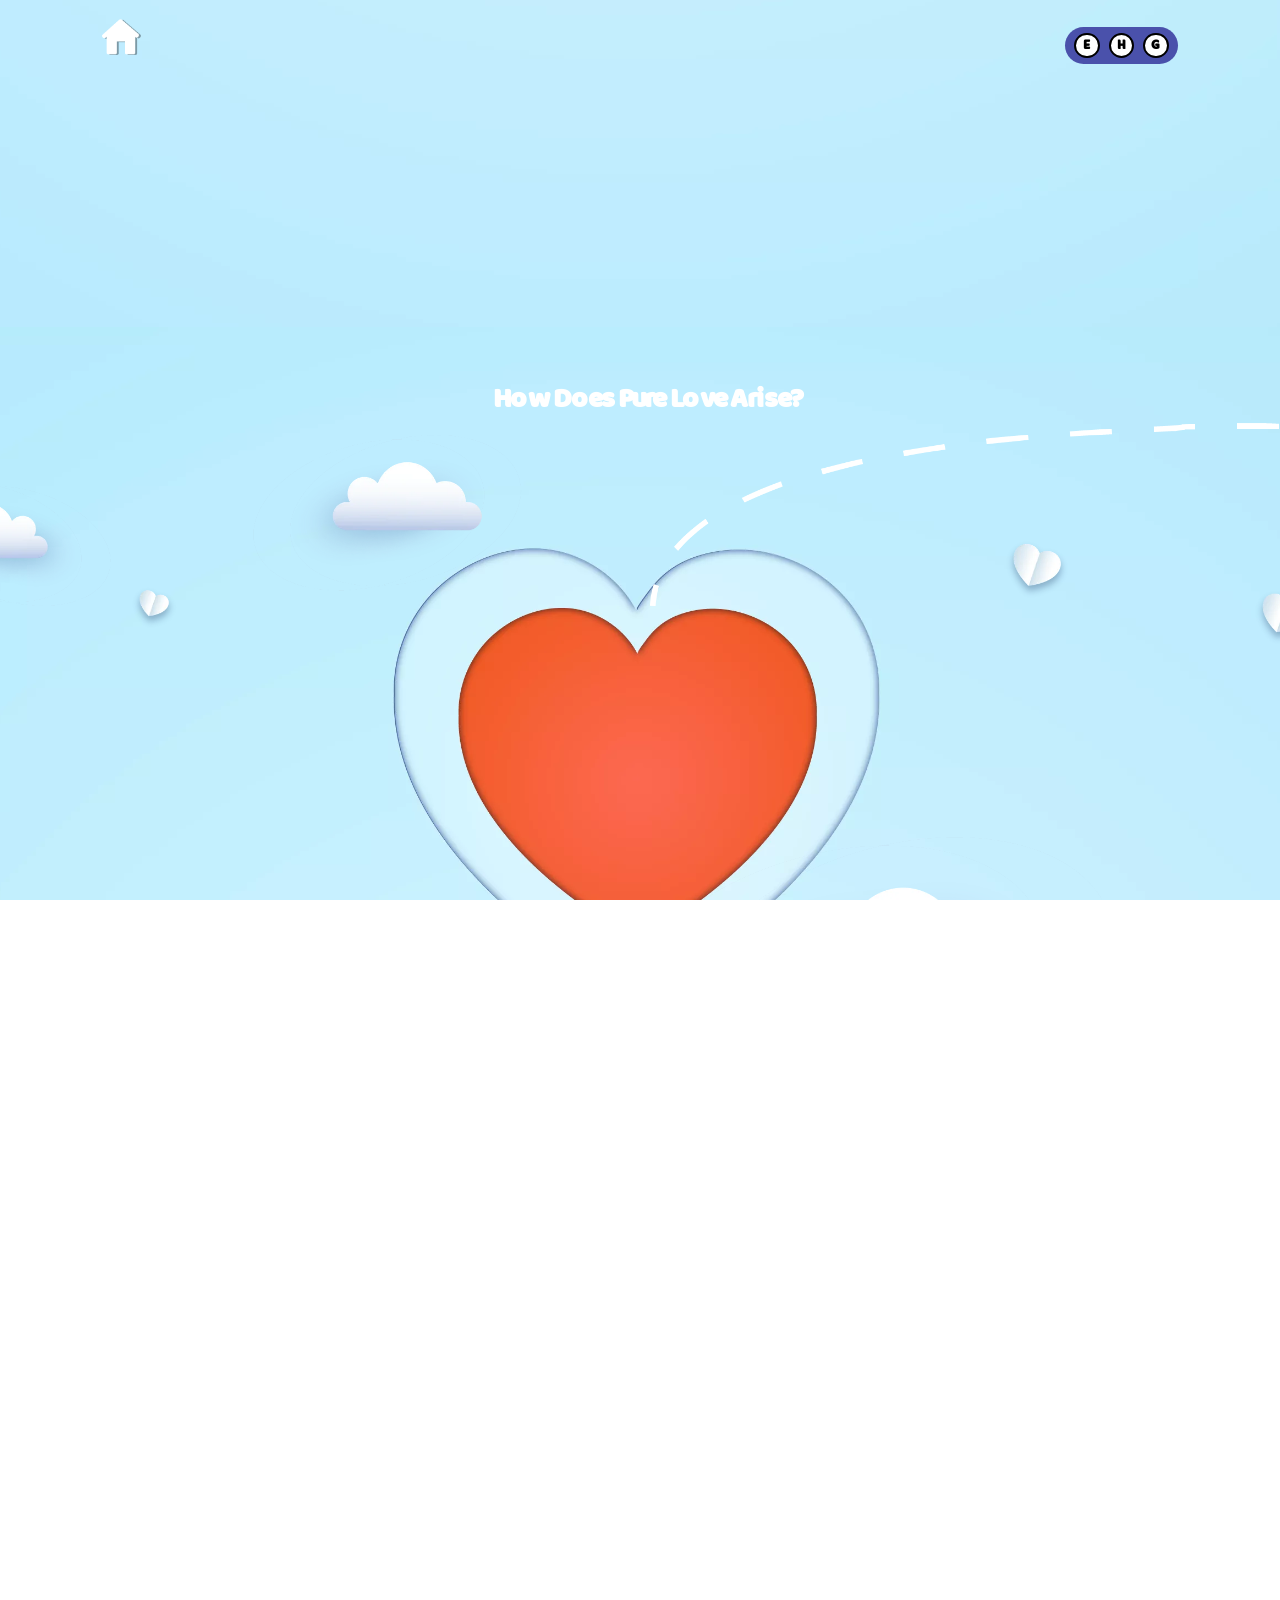
<file: arise.html>
<!doctype html>
<html lang="en">
  <head>
    <meta charset="UTF-8" />
    <meta name="viewport" content="width=device-width, initial-scale=1.0" />
    <title>arise</title>
    <link rel="stylesheet" href="arise.css" />
    <style>
      .home-btn {
        position: fixed;
        top: 1.5vw;
        left: 8vw;
        width: 3vw;
        opacity: 1;
        visibility: visible;
        z-index: 1000;
      }
      .home-btn img {
        width: 100%;
        object-fit: contain;
        display: block;
      }
    </style>
  </head>

  <body>
    <a class="home-btn" href="topics.html">
      <img src="./assets/img/home clickAsset 5.png" alt="" />
    </a>
    <nav>
      <div class="translate-button-container">
        <div class="translate-button" id="englishButton">E</div>
        <div class="translate-button" id="hindiButton">H</div>
        <div class="translate-button" id="gujaratiButton">G</div>
      </div>
    </nav>
    <main>
      <img class="img1" src="assets/img/bg_cloud.webp" alt="" />
      <img class="img2" src="assets/img/t4path.webp" alt="" />
      <img class="img3" src="assets/img/arise_artboard.png" alt="" />
      <h1>How does <br />pure love <br />arise ?</h1>
      <p class="t1"></p>

      <p class="t2"></p>

      <div class="pranam-btn">
        <img
          onclick="location.href = 'home.html'"
          class="next next-btn"
          src="./assets/img/Next_Click.png"
          alt="Next Button"
        />
      </div>

      <p class="t3"></p>
      <p class="t4"></p>

      <p class="t5"></p>
      <p class="t6"></p>
    </main>
    <span class="num1">1</span>
    <span class="num2">2</span>
    <span class="num3">3</span>
    <span class="num4">4</span>
    <span class="num5">5</span>
    <span class="num6">6</span>

    <script src="arise.js"></script>
    <!-- <script src="djp.js"></script> -->
  </body>
</html>
</file>
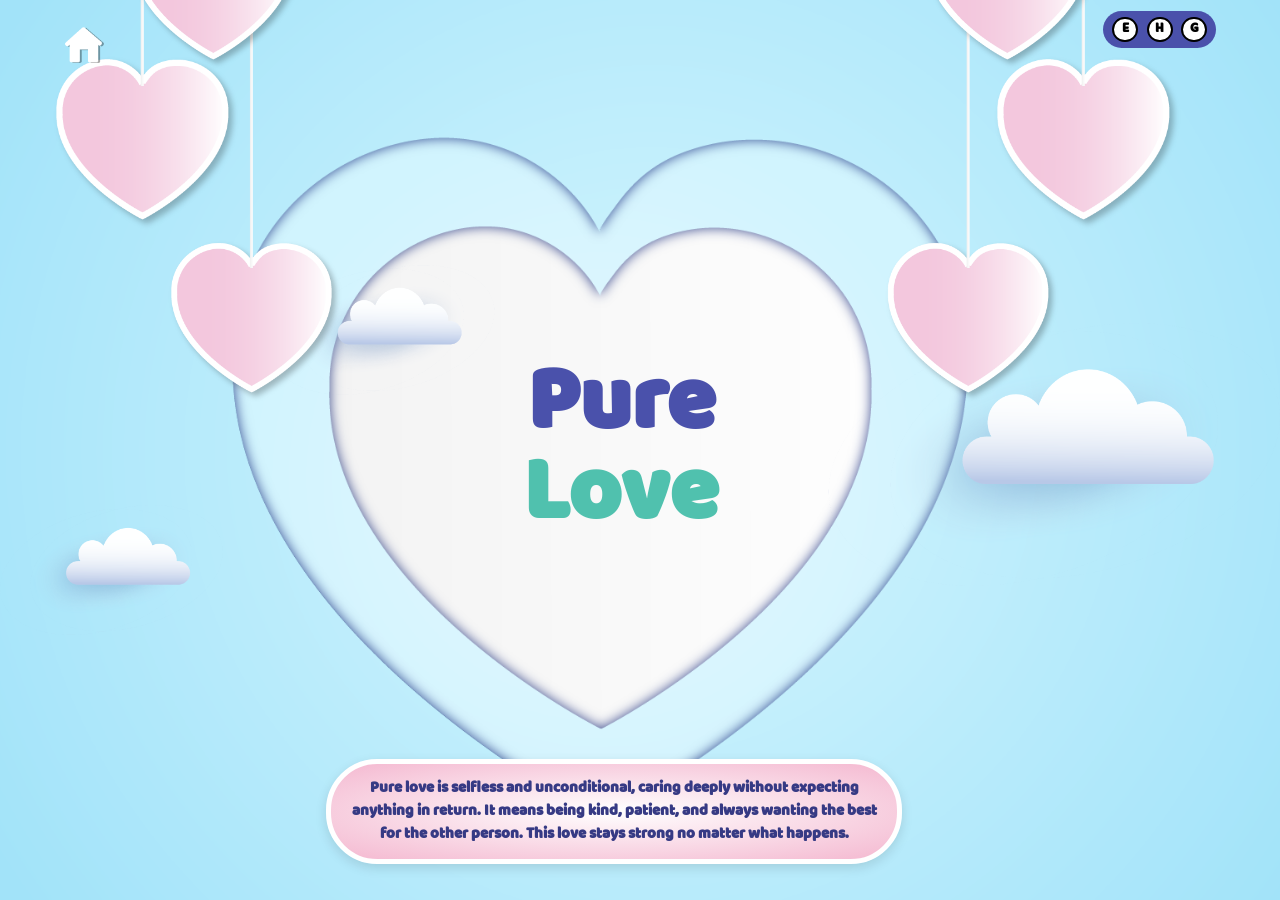
<file: topics.html>
<!doctype html>
<html lang="en">
  <head>
    <meta charset="UTF-8" />
    <meta name="viewport" content="width=device-width, initial-scale=1.0" />
    <title>topics</title>
    <link rel="stylesheet" href="topics.css" />
    <style>
      body {
        position: relative;
      }
    </style>
  </head>

  <body>
    <div class="container">
      <nav>
        <div class="translate-button-container">
          <div class="translate-button" id="englishButton">E</div>
          <div class="translate-button" id="hindiButton">H</div>
          <div class="translate-button" id="gujaratiButton">G</div>
        </div>
        <a href="index.html">
          <div class="heartsbg">
            <img src="assets/img/home clickAsset 5.png" alt="" />
          </div>
        </a>
      </nav>

      <div class="cloudsbg">
        <img src="assets/img/cloudAsset 70.png" alt="" />
      </div>
      <h1>Pure <br /><span id="love">Love</span></h1>
      <!-- 1 -->
      <div class="sheartl">
        <img
          src="assets/img/option hart 1 bigAsset 75.png"
          alt=""
          style="width: 100%; height: auto"
        />
        <p onclick="location.href = 'love-decreases.html'" class="t5"></p>
      </div>
      <!-- 4 -->
      <div class="sheartr">
        <img
          class=""
          src="assets/img/option hart 1 bigAsset 75.png"
          alt=""
          style="width: 100%; height: auto"
        />
        <p onclick="location.href = 'pure.html'" class="t3"></p>
      </div>
      <!-- 3 -->
      <div class="bheartl">
        <img
          class=""
          src="assets/img/option hart 1 bigAsset 75.png"
          alt=""
          style="width: 100%; height: auto"
        />
        <p onclick="location.href = 'uncon.html'" class="t1"></p>
      </div>
      <!-- 5 -->
      <div class="bheartr">
        <img
          class=""
          src="assets/img/option hart 1 bigAsset 75.png"
          alt=""
          style="width: 100%; height: auto"
        />
        <p onclick="location.href = 'arise.html'" class="t4"></p>
      </div>

      <!-- 2 -->
      <div class="middle">
        <img
          class=""
          src="assets/img/option hart 1 bigAsset 75.png"
          alt=""
          style="width: 100%; height: auto"
        />
        <p onclick="location.href = 'impure.html'" class="t2"></p>
      </div>

      <div class="example">
        <img
          class=""
          src="assets/img/option hart 1 bigAsset 75.png"
          alt=""
          style="width: 100%; height: auto"
        />
        <p onclick="location.href = 'example.html'" class="t6"></p>
      </div>

      <div class="define-container">
        <p class="define"></p>
      </div>
    </div>
  </body>
  <script src="js/gsap.min.js"></script>
  <script src="topics.js"></script>
  <!-- <script src="djp.js"></script> -->
</html>
</file>
<file: arise.css>
* {
    padding: 0;
    margin: 0;
    box-sizing: border-box;
    /* font-family: "Inter", sans-serif; */
}

@font-face {
  font-family: "customFont";
  src: url("./fonts/baloo.regular.ttf");
  
}
@font-face {
  font-family: "hindi";
  src: url("./fonts/ITFDevanagari.ttc");
  /* src: url("./fonts/ITFDevanagari.ttc"); */
}

@font-face {
  font-family: "gujratiFont";
  src: url("./fonts/NotoSansGujarati-Bold.ttf");
 
}

html,
body {
    width: 100%;
    height: 100%;
    overflow: hidden;
}

body {
    background-image: url(assets/img/bg\ option\ pg\ without\ hart\ Artboard\ 1\ copy\ 2.webp);
    background-position: center;
    background-size: cover;
}

.pranam-btn {
    position: absolute;
    top: 43vh;       
    left: 78vw;      
    transform: translate(-50%, -50%);
    z-index: 50;
}

.pranam-btn img {
    width: 2.2vw;
    cursor: pointer;
}


nav {
    width: 94vw;
    position: fixed;
    top: 0;
    display: flex;
    justify-content: flex-end;
    align-items: center;
    padding: 3vh 2vw;
    z-index: 10;
}

.translate-button-container {
    width: fit-content;
    display: flex;
    justify-content: center;
    align-items: center;
    gap: 0.7vw;
    background-color: #4a51ab;
    border-radius: 3vw;
    padding: 0.6vw 0.7vw;
    height: 2.9vw;
}

.translate-button {
    background-color: white;
    border: 0.2vw solid black;
    border-radius: 2vw;
    width: 2vw;
    height: 2vw;
    display: grid;
    place-items: center;
    cursor: pointer;
    font-size: 1vw;
    font-weight: bold;
    color: black;

}

.translate-button:hover {
    transform: scale(1.15);
}

main {
    width: 100vw;
    height: 100vh;
    background-image: url(assets/img/bg\ option\ pgArtboard\ 1\ copy\ 2.webp);
    background-position: center;
    background-size: contain;
    position: relative;
    scale: 4.3;
    transform-origin: 50.2% 17%;
    transition: transform 0.7s ease;
}

main img {
    position: absolute;
    top: 50%;
    left: 50%;
    transform: translate(-50%, -50%);
}

main .img1,
main .img2,
main .img3 {
    width: 100%;
    height: 100%;
    object-fit: contain;
}

main .img3,
main .img2 {
    width: 100%;
    margin: 0 auto;
}

h1 {
    position: absolute;
    top: 23vh;
    left: 47.3vw;
    color: white;
    font-weight: 800;
    text-align: center;
  font-size: 0.5vw;
    line-height: 0.6vw;
    cursor: pointer;
    width: 6vw;
}

p {
    position: absolute;
    color: #9a3d4c;
      font-size: 0.8vw;
    line-height: 1vw;
    font-weight: 800;
    width: 12vw;
    text-align: center;
}

.t1 {
    top: 30vh;
    left: 22.5vw;
}

.t2 {
     top: 67vh;
    left: 4.5vw;
}

.t3 {
    top: 58vh;
    left: 40vw;
}

.t4 {
    top: 65vh;
    left: 85vw;
}

.t5 {
     top: 30vh;
    left: 73vw;
}

.t6{
    top: 16vh;
    left: 72vw;
}
span {
    position: fixed;
    z-index: 100;
    top: 0;
    width: 6vw;
    height: 13vh;
    display: flex;
    align-items: center;
    justify-content: center;
    background-image: url(assets/img/click\ Asset\ 77.png);
    background-size: contain;
    background-position: bottom;
    color: white;
    font-weight: 800;
    font-size: 3.5vh;
    transition: all ease 0.3s;
    cursor: pointer;
    scale: 0;
}

span:hover {
    scale: 1.3;
}

.num1 {
    top: 0vh;
    left: 2vw;
}

.num2 {
    top: 0vh;
    left: 46.5vw;
}

.num3 {
    top: 0vh;
    right: 2vw;
}

.num4 {
    top: 87vh;
    left: 2vw;
}

.num6 {
    top: 87vh;
    right: 2vw;
}

.num5 {
    top: 87vh;
    right: 46.5vw;
}
</file>
<file: topics.css>
* {
    padding: 0;
    margin: 0;
    box-sizing: border-box;
    /* font-family: "Inter", sans-serif; */
}

@font-face {
    font-family: "customFont";
    src: url("./fonts/baloo.regular.ttf");

}

@font-face {
    font-family: "hindi";
    src: url("./fonts/ITFDevanagari.ttc");
    /* src: url("./fonts/ITFDevanagari.ttc"); */
}

@font-face {
    font-family: "gujratiFont";
    src: url("./fonts/NotoSansGujarati-Bold.ttf");

}

html,
body {
    width: 100%;
    height: 100%;
}

.container {
    width: 100vw;
    height: 100%;
    background: url("assets/img/bg Artboard 1 copy.png") center center / cover no-repeat;
    display: flex;
    justify-content: center;
    align-items: center;
    position: relative;
}

nav {
    width: 94%;
    position: fixed;
    top: 0;
    display: flex;
    justify-content: flex-end;
    align-items: center;
    padding: 1.2vh 2vw;
    z-index: 10;
}

.translate-button-container {
    width: fit-content;
    display: flex;
    justify-content: center;
    align-items: center;
    gap: 0.7vw;
    background-color: #4a51ab;
    border-radius: 3vw;
    padding: 0.6vw 0.7vw;
    height: 2.9vw;
}

.translate-button {
    background-color: white;
    border: 0.2vw solid black;
    border-radius: 2vw;
    width: 2vw;
    height: 2vw;
    display: grid;
    place-items: center;
    cursor: pointer;
    font-size: 1vw;
    font-weight: bold;
    color: black;
}

.translate-button:hover {
    transform: scale(1.15);
}

.heartsbg {
    width: 3vw;
    height: 10vh;
    left: 3vh;
    top: 0vh;
    object-fit: contain;
    position: absolute;
    cursor: pointer;
}

.heartsbg img {
    width: 100%;
    height: 100%;
    object-fit: contain;
    cursor: pointer;
    z-index: 999;
}

.cloudsbg {
    width: 100%;
    height: 100%;
    position: absolute;
    top: 0;
    overflow: hidden;
}

.cloudsbg img {
    width: 100%;
    height: 100%;
    object-fit: contain;
}

h1 {
    font-size: 7vw;
    line-height: 7vw;
    transform: translateX(-10%);
    color: #4a51ab;
    text-align: center;
}

h1 span {
    color: #50c1ae;
}

.sheartl {
    position: absolute;
    top: -35vw;
    left: 4%;
    width: 15%;
    z-index: 9;
}


.bheartl {
    position: absolute;
    left: 10%;
    /* width: 20%; */
    width: 14%;
    z-index: 1000;
    /* bottom: 3%; */
    top: -44vw;
}

.middle {
    position: absolute;
    left: 20%;
    width: 14%;
    z-index: 8;
    top: -18vw;
    transform: translateX(-50%);
}

.sheartr {
    position: absolute;
    top: -44vw;
    right: 14%;
    width: 14%;
    z-index: 1000;
}

.bheartr {
    position: absolute;
    right: 17%;
    /* width: 20%; */
    width: 14%;
    z-index: 10;
    /* bottom: 3%; */
    top: -18vw;
}


.example {
    position: absolute;
    right: 0%;
    width: 15%;
    z-index: 8;
    top: -35vw;
    transform: translateX(-50%);
}

.t1,
.t2,
.t3,
.t4,
.t5 {
    position: absolute;
    font-weight: 400 !important;
    width: 100%;
    display: flex;
    justify-content: center;
    align-items: center;
}

.t5 {
    top: 83%;
    z-index: 9;
    font-size: 1.5vw;
    line-height: 2vw;
    text-align: center;
    padding: 0 2vw;
    margin: 0 auto;
}

.t6 {
    top: 83%;
    z-index: 9;
    font-size: 1.5vw;
    line-height: 2vw;
    text-align: center;
    padding: 0 2vw;
    margin: 0 auto;
    font-weight: 400 !important;
}

p {
    text-align: center;
    position: absolute;
    color: #363a84;
    opacity: 0;
    cursor: pointer;
}

.t1 {
    top: 86.5%;
    transform: translateY(-50%);
    left: 0%;
    z-index: 9;
    font-size: 1.3vw;
    line-height: 2vw;
    text-align: center;
    padding: 0 2vw;

    margin: 0 auto;
}

.t2 {
    top: 83%;
    z-index: 9;
    font-size: 1.3vw;
    line-height: 2vw;
    text-align: center;
    padding: 0 2vw;

    margin: 0 auto;
}

.t3 {
    top: 83%;
    z-index: 9;
    font-size: 1.3vw;
    line-height: 2vw;
    text-align: center;
    padding: 0 2vw;

    margin: 0 auto;

}

.t4 {
    top: 83%;
    /* right: 7.5%; */
    z-index: 9;
    font-size: 1.3vw;
    line-height: 2vw;
    text-align: center;
    padding: 0 2vw;
    margin: 0 auto;
}

.define-container {
    position: absolute;
    bottom: 4%;
    left: 48%;
    transform: translateX(-50%);
    background: radial-gradient(ellipse at center, #ffffff 0%, #f4b8d0 100%);
    border: 0.4vw solid white;
    border-radius: 4vw;
    padding: 1vw 1vw;
    width: 45%;
    z-index: 10;
    box-shadow: 0 4px 12px rgba(0, 0, 0, 0.12);
}

.define {
    position: static;
    opacity: 1;
    cursor: default;
    color: #363a84;
    font-size: 1.2vw;
    line-height: 1.8vw;
    font-weight: bold;
    text-align: center;
}

/* Hindi line-height */
body.lang-hindi h1 {
    line-height: 8.2vw;
}


body.lang-hindi .t1,
body.lang-hindi .t3,
body.lang-hindi .t2,
body.lang-hindi .t4,
body.lang-hindi .t5,
body.lang-hindi .t6 {
    line-height: 2.5vw;
}

body.lang-hindi .define {
    line-height: 2.3vw;
}


/* Gujarati line-height */
body.lang-gujarati h1 {
    line-height: 8.2vw;
}

body.lang-gujarati .t1,
body.lang-gujarati .t3,
body.lang-gujarati .t2,
body.lang-gujarati .t4,
body.lang-gujarati .t5,
body.lang-gujarati .t6 {
    line-height: 2.5vw;
}

body.lang-gujarati .define {
    line-height: 2.3vw;
}

/* Hindi & Gujarati - make only t1 to t6 bold */
body.lang-hindi .t1,
body.lang-hindi .t2,
body.lang-hindi .t3,
body.lang-hindi .t4,
body.lang-hindi .t5,
body.lang-hindi .t6,
body.lang-gujarati .t1,
body.lang-gujarati .t2,
body.lang-gujarati .t3,
body.lang-gujarati .t4,
body.lang-gujarati .t5,
body.lang-gujarati .t6 {
    font-weight: 700 !important;
}
</file>
